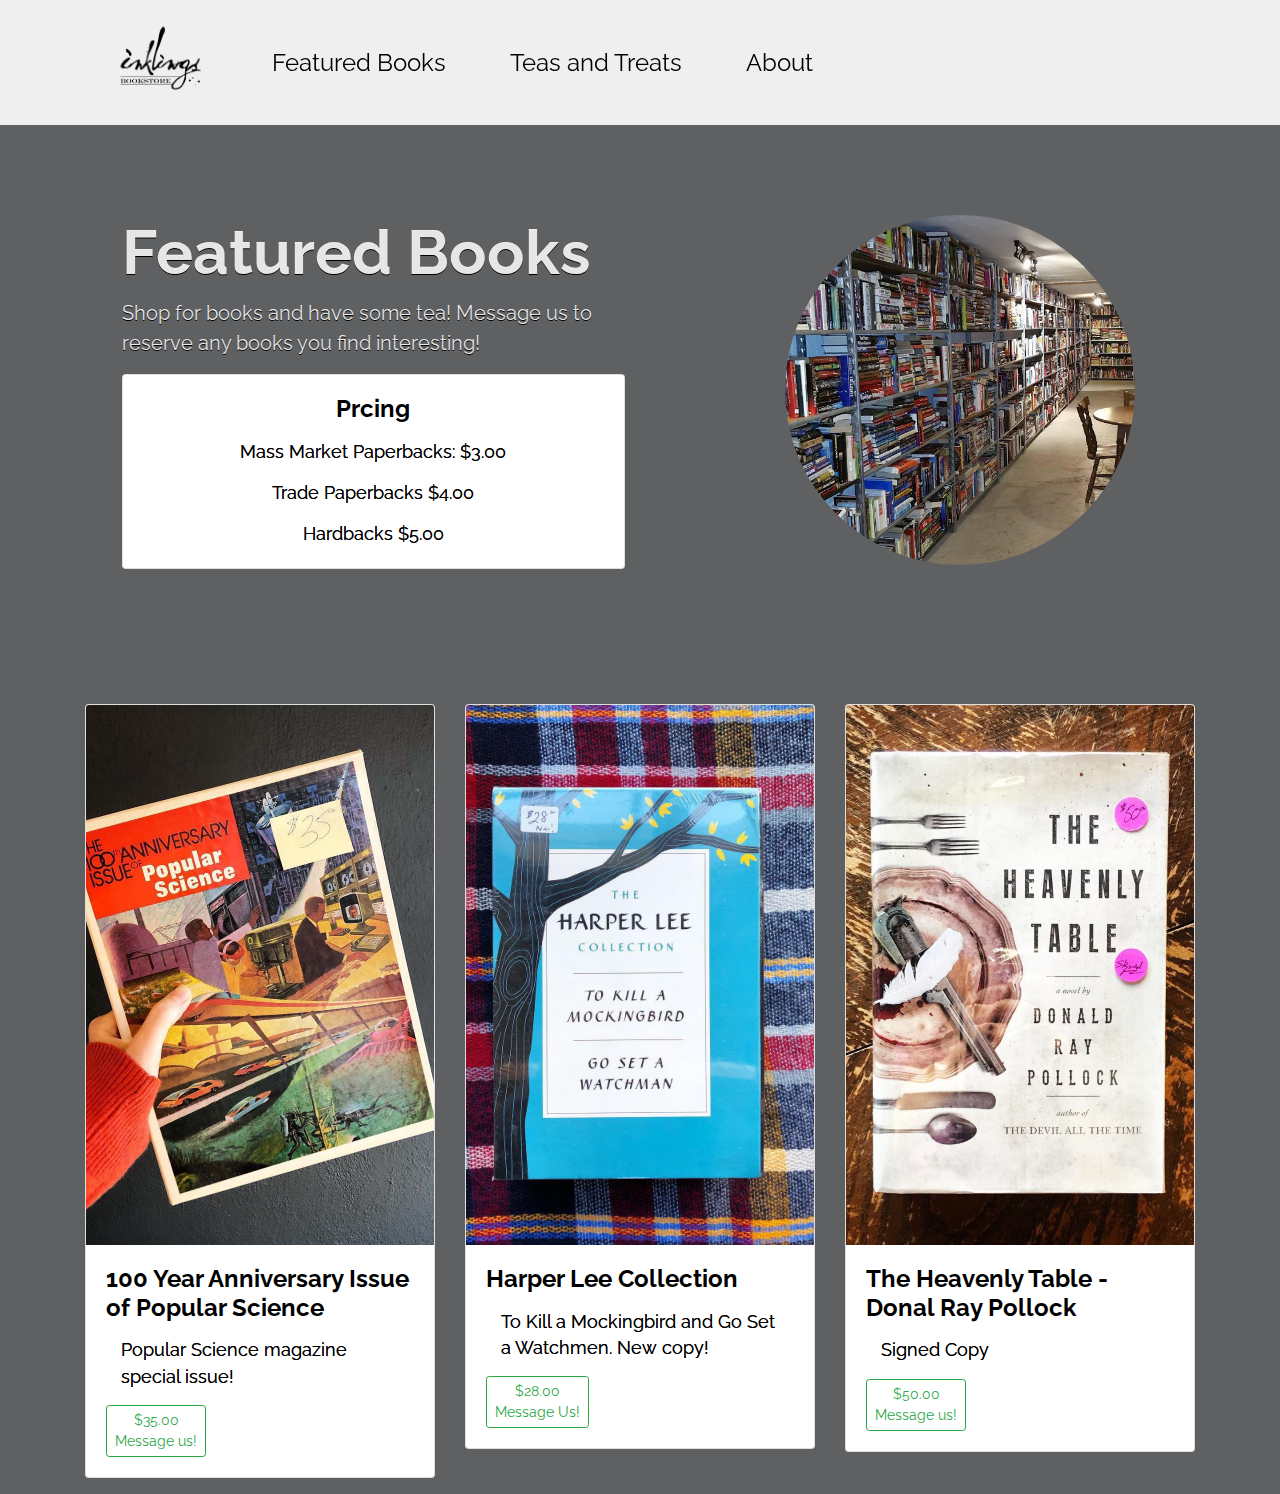
<file: featured.html>
<!doctype html>
<html lang="en">
  <head>
    <!-- Required meta tags -->
    <meta charset="utf-8">
    <meta name="viewport" content="width=device-width, initial-scale=1, shrink-to-fit=no">
    <!-- Bootstrap CSS -->
    <link rel="stylesheet" href="https://maxcdn.bootstrapcdn.com/bootstrap/4.0.0/css/bootstrap.min.css" integrity="sha384-Gn5384xqQ1aoWXA+058RXPxPg6fy4IWvTNh0E263XmFcJlSAwiGgFAW/dAiS6JXm" crossorigin="anonymous">
    <link rel="stylesheet" href="index.css">

    <!-- Font Raleway-->
    <link href="https://fonts.googleapis.com/css?family=Raleway:400,700" rel="stylesheet">


    <title>Inklings Bookstore</title>
  </head>
  <body>

        <nav class="navbar navbar-expand-lg navbar-light fixed-top" id="navbar">
                <a class="navbar-brand mr-5" href="index.html"><img id="logo" src="images/logo.png" alt="Inklings"></a>
                <button class="navbar-toggler" type="button" data-toggle="collapse" data-target="#navbarNav" aria-controls="navbarNav" aria-expanded="false" aria-label="Toggle navigation">
                    <span class="navbar-toggler-icon"></span>
                </button>
                <div class="collapse navbar-collapse" id="navbarNav">
                    <ul class="navbar-nav">
                        <li class="nav-item mr-5">
                            <a class="nav-link" href="featured.html">Featured Books</a>
                        </li>
                        <li class="nav-item mr-5">
                            <a class="nav-link" href="menu.html">Teas and Treats</a>
                        </li>
                        <li class="nav-item mr-5">
                                <a class="nav-link" href="about.html">About </a>
                        </li>
                    </ul>
            </div>
        </nav>
    

<div class="container-fluid">
        <div class="row" id="featured">
                <div class="col-md-1"></div>
                <div class="col-12 col-md-5">
                    <h1 class="head-text-h1">Featured Books</h1>
                    <p class="head-text-p">Shop for books and have some tea! Message us to reserve any books you find interesting!</p>
                    <div class="card mx-auto" >
                        <div class="card-body" id="hour">
                          <h5 class="card-title">Prcing</h5>
                          <p class="card-text">Mass Market Paperbacks: $3.00 </p>
                          <p class="card-text">Trade Paperbacks $4.00</p>
                          <p class="card-text">Hardbacks $5.00</p>
                        </div>
                </div>
                </div>  
                <div class="col-12 col-md-6">
                    <div class="crop">
                        <img class="img" src="images/shelves.jpg" alt="Shelves image">
                    </div>
                </div>        
        </div>

    
            <section id="gallery">
                <div class="container">
                  <div class="row">
                    <div class="col-md-4 mb-3">
                        <div class="card">
                            <img class="card-img-top" src="images/popscience.jpg" alt="pattern1">
                            <div class="card-body">
                              <h5 class="card-title">100 Year Anniversary Issue of Popular Science</h5>
                              <p class="card-text">Popular Science magazine special issue! </p>
                              <a href="https://www.facebook.com/inklingsbookstore/" class="btn btn-outline-success btn-sm">$35.00 <br> Message us!</a>
                            </div>
                        </div>
                    </div>
                    <div class="col-md-4 mb-3">
                        <div class="card">
                            <img class="card-img-top" src="images/mockingbird.jpg" alt="pattern1">
                            <div class="card-body">
                              <h5 class="card-title">Harper Lee Collection</h5>
                              <p class="card-text">To Kill a Mockingbird and Go Set a Watchmen. New copy!</p>
                              <a href="https://www.facebook.com/inklingsbookstore/" class="btn btn-outline-success btn-sm">$28.00 <br> Message Us!</a>
                            </div>
                        </div>
                    </div>
                    <div class="col-md-4 mb-3">
                        <div class="card">
                            <img class="card-img-top" src="images/heavenlysigned.jpg" alt="pattern1">
                            <div class="card-body">
                              <h5 class="card-title">The Heavenly Table - Donal Ray Pollock</h5>
                              <p class="card-text">Signed Copy</p>
                              <a href="https://www.facebook.com/inklingsbookstore/" class="btn btn-outline-success btn-sm">$50.00 <br> Message us!</a>
                            </div>
                        </div>
                    </div>
                  </div>
                </div>
          
            </section>
  

</div>


    <script src="https://code.jquery.com/jquery-3.2.1.slim.min.js" integrity="sha384-KJ3o2DKtIkvYIK3UENzmM7KCkRr/rE9/Qpg6aAZGJwFDMVNA/GpGFF93hXpG5KkN" crossorigin="anonymous"></script>
    <script src="https://cdnjs.cloudflare.com/ajax/libs/popper.js/1.12.9/umd/popper.min.js" integrity="sha384-ApNbgh9B+Y1QKtv3Rn7W3mgPxhU9K/ScQsAP7hUibX39j7fakFPskvXusvfa0b4Q" crossorigin="anonymous"></script>
    <script src="https://maxcdn.bootstrapcdn.com/bootstrap/4.0.0/js/bootstrap.min.js" integrity="sha384-JZR6Spejh4U02d8jOt6vLEHfe/JQGiRRSQQxSfFWpi1MquVdAyjUar5+76PVCmYl" crossorigin="anonymous"></script>
    <script src="index.js"></script>
  </body>
</html>
</file>
<file: index.css>
body {
    background-color: #5F6062;
    color: black;
    font-family: 'Raleway', sans-serif;

}


/*Navbar and logo*/

.navbar {
    position: sticky;
    font-size: 1.5rem;
    background: rgba(255, 255, 255, 0.9);
}

#logo {
    height: 11vh;
    width: auto;
}

.navbar-brand {
    padding-left: 7%;
}

.navbar-light .nav-item .nav-link{
    color: black;
}

.navbar-light .nav-item:hover .nav-link {
    color: #a40e4c;
}

.navbar-toggler-icon {
    color: black;
}
/*Sections */

.head-text-h1 {
    font-size: 3.9rem;
    font-weight: 700;
    color: rgba(255, 255, 255, 0.9);
    text-shadow: .8px .8px #000000;
}

.head-text-p {
    font-size: 1.25rem;
    color: rgba(255, 255, 255, 0.9);
    text-shadow: .5px .5px #000000;

}

ul {
    list-style-type: none;
}
.hours-section {
    margin: 10vh 25% 1vh 25%;
}

#hour {
    text-align: center;
}


#about {
    padding-top: 9vh;
    padding-bottom: 15vh;
}

#featured {
    padding-top: 10vh;
    padding-bottom: 15vh;
}

.card-img-top {
    object-fit: cover;
    height: 60vh;
}

.card-title {
    font-weight: 700;
    font-size: 1.5rem;
}

.card-text {
    color: black;
    text-shadow: 0px 0px #000000;
    font-size: 1.1rem;
    margin: 15px ;
}

.socialMedia {
    width: 180px;
}

.btn-primary{
    margin-bottom: 2vh;
}

#menu {
    padding-top: 10vh;
    padding-bottom: 15vh;
}

#menu-contain {
    background-color: white;
}

#menu-row {
    margin-top: 5%;
    padding: 5%;
}

.head {
    text-align: center;
    font-weight: 700;
}

.price {
    font-weight: 700;
}

.menu-ul li {
    margin-top: 5.5%;
    display: flex;
    justify-content: space-between;
}

hr {
    border: 0;
    height: 1px;
    background-image: linear-gradient(to right, rgba(0, 0, 0, 0), rgba(0, 0, 0, 0.75), rgba(0, 0, 0, 0));
}


/*Circular Images */

.crop {
    display: block;
    margin-left: auto;
    margin-right: auto;
    height: 350px;
    width: 350px;
    position: relative;
    overflow: hidden;
    border-radius: 50%;
}

.img {
    display: inline;
    margin: 0 -55px;
    height: 100%;
    width: auto;
}

@media only screen and (max-width: 600px) {
    #logo {
        height: 16vh;
        width: auto;
        padding-left: 0;
        margin-left: 0;
    }
    .navbar {
        padding-left: 0;
        position: static;
    }

    #navbar{
        top: 0;
    }
    .navbar-brand {
        padding-left: 0%;
    }

    .col-12 {
        padding-top: 7%;
        padding-bottom: 7%;
    }

    #about {
        padding-top: 2vh;
        padding-bottom: 15vh;
        text-align: center;
    }
    #featured {
        text-align: center;
    }
    #menu {
        text-align: center;
    }
    .hours-section {
        margin: 10vh 10% 10vh 10%;
    }
    #hour.card-body{
        margin:0px;
    }
}
</file>
